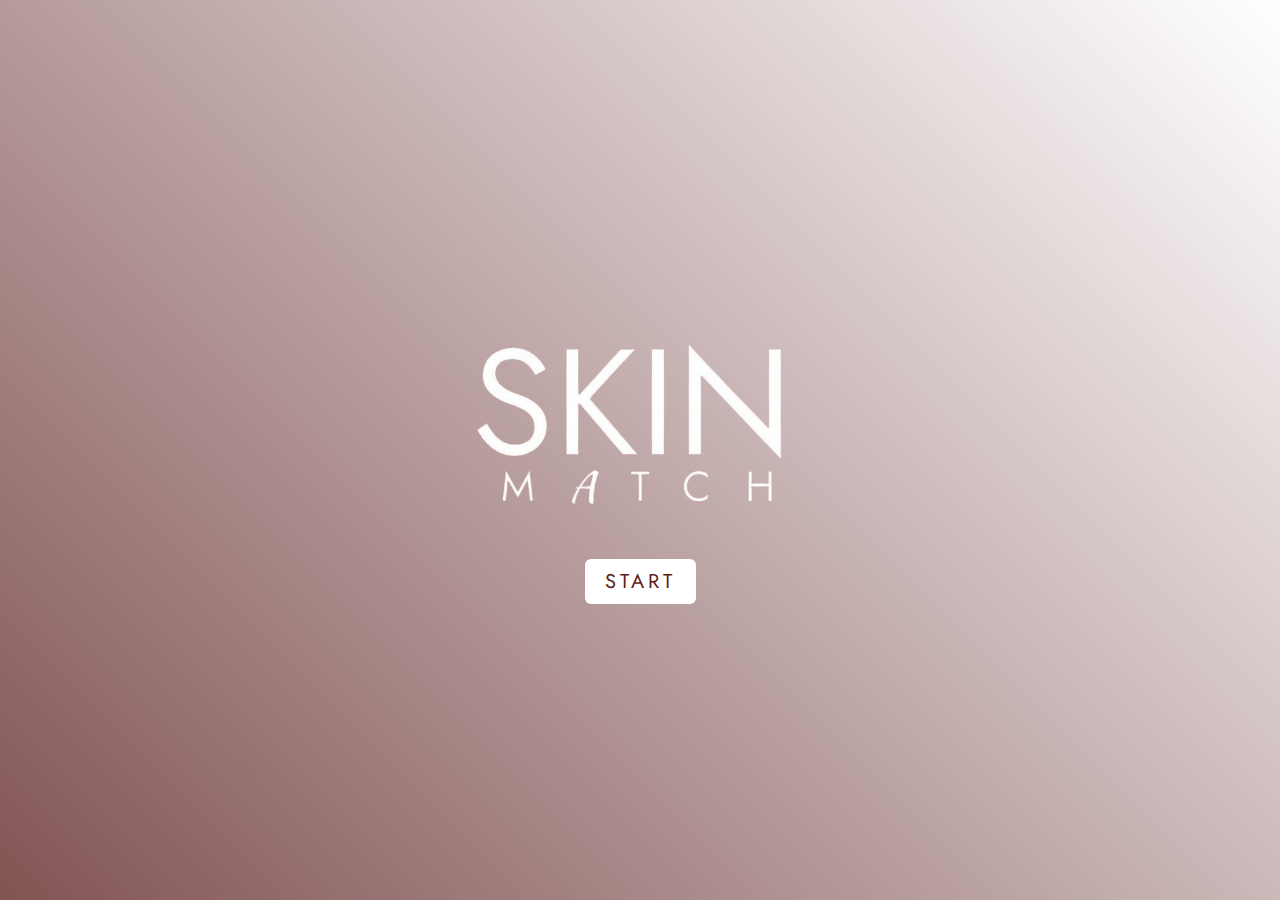
<file: index.html>
<!DOCTYPE html>
<html lang="id">
<head>
  <meta charset="UTF-8">
  <title>Skin Match</title>
  <link href="https://fonts.googleapis.com/css2?family=Jost:wght@400&family=Kaushan+Script&display=swap" rel="stylesheet">
  <style>
    body {
      margin: 0;
      font-family: 'Jost', sans-serif;
      height: 100vh;
      overflow: hidden; /* Tidak bisa di-scroll */
    }

    /* Section 1: Hero */
    #hero {
      height: 100vh;
      background: linear-gradient(45deg,#825454, #FFFFFF);
      display: flex;
      flex-direction: column;
      justify-content: center;
      align-items: center;
      text-align: center;
      position: relative;
      color: white;
    }

    .start-button {
      font-size: 20px;
      font-weight: 400;
      color: #5F1E1E;
      background-color: #FFFFFF;
      font-family: 'Jost', sans-serif;
      letter-spacing: 4px;
      padding: 8px 20px;
      border: none;
      border-radius: 6px;
      cursor: pointer;
      transition: background-color 0.3s ease;
      margin: 0; /* Pastikan tidak ada margin tambahan */
    }

    .start-button:hover {
      background-color: #e0e0e0;
    }

    .hero-logo {
      max-width: 400px;
      height: auto;
      margin-bottom: 10px; /* Semakin kecil, semakin dekat ke tombol */
    }
  </style>
</head>
<body>

  <!-- Section Hero -->
  <div id="hero">
    <img src="whitestyle-removebg-preview.png" alt="Skin Match Logo" class="hero-logo">
    <button class="start-button" onclick="window.location.href='deks23.html'">START</button>
  </div>

</body>
</html>
</file>
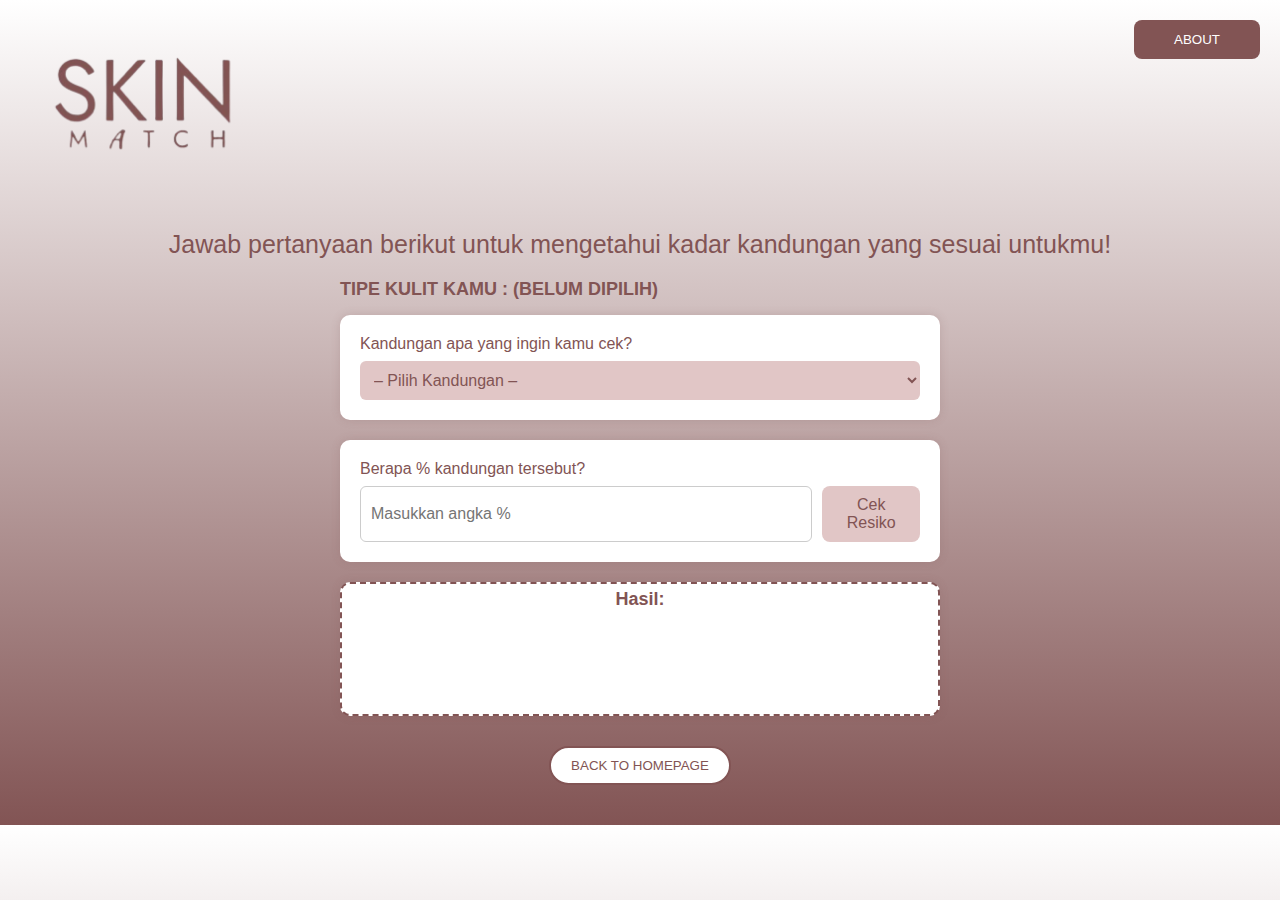
<file: cek.html>
<!DOCTYPE html>
<html lang="id">
  <head>
    <meta charset="UTF-8" />
    <title>Skin Match</title>
    <style>
      body {
        margin: 0;
        font-family: Arial, sans-serif;
        background: linear-gradient(to top, #825454, #ffffff);
        color: #825454;
      }
      .header {
        display: flex;
        justify-content: space-between;
        align-items: center;
        padding: 30px;
      }
      .logo {
        font-size: 36px;
        font-weight: bold;
        color: #825454;
      }
      .logo span {
        letter-spacing: 5px;
      }
      .about-btn {
        position: absolute;
        top: 20px;
        right: 20px;
        background-color: #825454;
        color: #ffffff;
        padding: 12px 40px;
        font-size: 18;
        border: none;
        border-radius: 8px;
        cursor: pointer;
      }
      .instruction {
        text-align: center;
        font-size: 25px;
        margin: 20px;
      }
      .container {
        width: 90%;
        max-width: 600px;
        margin: 0 auto 40px auto;
      }
      .section-title {
        font-weight: bold;
        margin-bottom: 15px;
        font-size: 18px;
      }
      .box {
        background-color: white;
        border-radius: 10px;
        box-shadow: 0 0 10px rgba(130, 84, 84, 0.2);
        padding: 20px;
        margin-bottom: 20px;
      }
      label {
        display: block;
        margin-bottom: 8px;
      }
      select {
        width: 100%;
        padding: 10px;
        font-size: 16px;
        border: none;
        border-radius: 6px;
        background-color: #e1c6c6;
        color: #825454;
      }
      .persen-wrapper {
        display: flex;
        gap: 10px;
      }
      .persen-wrapper input[type="text"] {
        width: 80%;
        padding: 10px;
        border: 1px solid #ccc;
        border-radius: 6px;
        font-size: 16px;
        color: #825454;
      }
      .persen-wrapper .cek-btn {
        width: 18%;
        padding: 10px;
        border: none;
        border-radius: 8px;
        background-color: #e1c6c6;
        color: #825454;
        font-size: 16px;
        cursor: pointer;
        transition: all 0.3s ease;
      }
      .persen-wrapper .cek-btn:hover {
        background-color: #caa6a6;
        transform: scale(1.02);
      }
      .hasil-box {
        border: 2px dashed #825454;
        height: 120px;
        display: flex;
        flex-direction: column;
        align-items: center;
        border-radius: 10px;
        font-weight: bold;
        font-size: 18px;
        text-align: center;
        padding: 5px;
      }
      .hasil-label {
        font-weight: bold;
        margin-bottom: 5px;
        text-align: center;
      }
      .hasil-isi {
        height: 100;
        display: flex;
        justify-content: center;
        align-items: center;
        text-align: center;
        font-size: 16px;
        font-weight: normal;
        padding: 0 10px;
        flex-direction: column;
      }
      .back-home {
        text-align: center;
        margin-top: 30px;
      }
      .back-home button {
        padding: 10px 20px;
        border: none;
        background-color: #ffffff;
        color: #825454;
        border: 2px solid #825454;
        border-radius: 20px;
        cursor: pointer;
        transition: all 0.3s ease;
      }
      .back-home button:hover {
        background-color: #825454;
        color: white;
      }
    </style>
  </head>
  <body>
    <div class="header">
      <img
        src="pinkstyle-removebg-preview.png"
        alt="Skin Match Logo"
        style="height: 150px"
      />
      <button class="about-btn" onclick="window.location.href='teampagee.html'">
        ABOUT
      </button>
    </div>
    <div class="instruction">
      Jawab pertanyaan berikut untuk mengetahui kadar kandungan yang sesuai
      untukmu!
    </div>
    <div class="container">
      <div class="section-title">
        TIPE KULIT KAMU :
        <span id="tipeKulitTampil" style="text-transform: uppercase"></span>
      </div>
      <div class="box">
        <label for="kandungan">Kandungan apa yang ingin kamu cek?</label>
        <select id="kandungan">
          <option value="">– Pilih Kandungan –</option>
        </select>
      </div>
      <div class="box">
        <label for="persentase">Berapa % kandungan tersebut?</label>
        <div class="persen-wrapper">
          <input type="text" id="persentase" placeholder="Masukkan angka %" />
          <button class="cek-btn" onclick="cekResiko()">Cek Resiko</button>
        </div>
      </div>
      <div class="box hasil-box">
        <div class="hasil-label">Hasil:</div>
        <div id="rekomendasi" class="hasil-isi"></div>
      </div>
      <div class="back-home">
        <button
          class="start-button"
          onclick="window.location.href='deks1.html'"
        >
          BACK TO HOMEPAGE
        </button>
      </div>
    </div>

    <script>
      const tipeKulit = localStorage.getItem("tipeKulit");
      const tampilElem = document.getElementById("tipeKulitTampil");
      if (tipeKulit) tampilElem.textContent = tipeKulit;
      else tampilElem.textContent = "(belum dipilih)";

      const semuaKandungan = [
        "salicylic_acid",
        "niacinamide",
        "glycolic_acid",
        "retinol",
        "hyaluronic_acid",
        "glycerin",
        "ceramide",
        "squalane",
        "vitamin_e",
        "aloe_vera",
        "tea_tree_oil",
        "vitamin_c",
      ];

      function formatNamaKandungan(nama) {
        return nama
          .split("_")
          .map((k) => k.charAt(0).toUpperCase() + k.slice(1))
          .join(" ");
      }

      const selectElem = document.getElementById("kandungan");
      semuaKandungan.forEach((k) => {
        const opt = document.createElement("option");
        opt.value = k;
        opt.textContent = formatNamaKandungan(k);
        selectElem.appendChild(opt);
      });

      const daftarRekomendasi = {
        berminyak: [
          "salicylic_acid",
          "niacinamide",
          "glycolic_acid",
          "retinol",
        ],
        kering: [
          "hyaluronic_acid",
          "glycerin",
          "ceramide",
          "squalane",
          "vitamin_e",
          "aloe_vera",
        ],
        kombinasi: [
          "niacinamide",
          "salicylic_acid",
          "glycerin",
          "tea_tree_oil",
          "vitamin_e",
        ],
        sensitif: [
          "hyaluronic_acid",
          "ceramide",
          "niacinamide",
          "squalane",
          "aloe_vera",
        ],
        normal: ["hyaluronic_acid", "niacinamide", "vitamin_c", "vitamin_e"],
      };

      function hitungTurunanEfek(kandungan, x) {
        switch (kandungan) {
          case "salicylic_acid":
            return 2 * x;
          case "niacinamide":
            return 1 * x;
          case "glycolic_acid":
            return 1.8 * x;
          case "retinol":
            return 2.5 * x;
          case "hyaluronic_acid":
            return 0.4 * x;
          case "glycerin":
            return 0.5 * x;
          case "ceramide":
            return 0.6 * x;
          case "squalane":
            return 0.7 * x;
          case "vitamin_e":
            return 1.2 * x;
          case "aloe_vera":
            return 0.3 * x;
          case "tea_tree_oil":
            return 1.5 * x;
          case "vitamin_c":
            return 2.0 * x;
          default:
            return 0;
        }
      }
    </script>
    <script src="script.js"></script>
  </body>
</html>
</file>
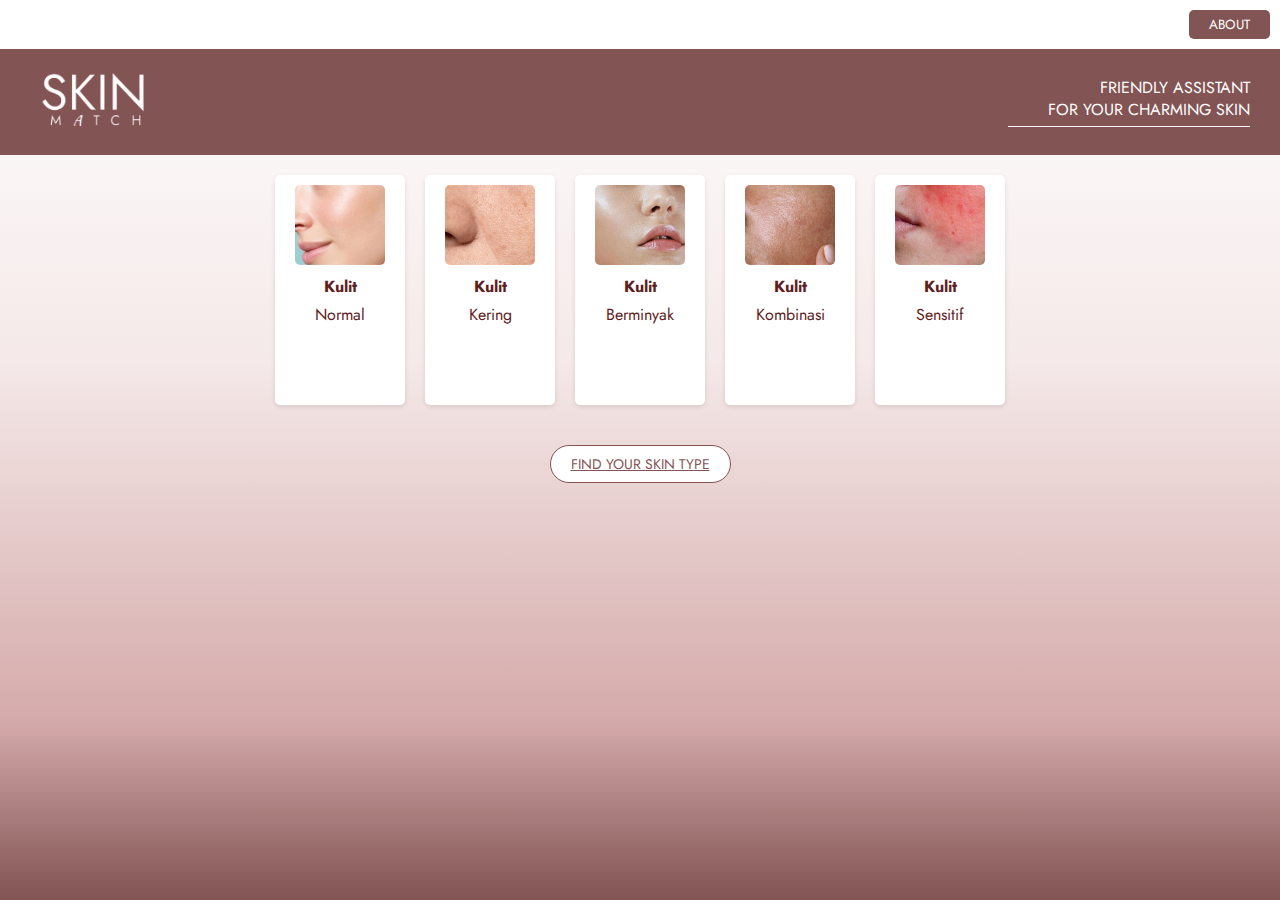
<file: deks23.html>
<!DOCTYPE html>
<html lang="id">
<head>
  <meta charset="UTF-8">
  <meta name="viewport" content="width=device-width, initial-scale=1.0">
  <title>SKIN MATCH</title>
  <link href="https://cdnjs.cloudflare.com/ajax/libs/font-awesome/6.0.0-beta3/css/all.min.css" rel="stylesheet">
  <link href="https://fonts.googleapis.com/css2?family=Jost:wght@400;700&display=swap" rel="stylesheet">
  <link href="https://fonts.googleapis.com/css2?family=Kaushan+Script&display=swap" rel="stylesheet">
  <style>
    * {
      margin: 0;
      padding: 0;
      box-sizing: border-box;
      font-family: 'Jost', sans-serif;
    }

    body {
      margin: 0;
      background: linear-gradient(to bottom, #ffffff 0%, #f5e9e9 40%, #d5aaaa 80%, #825454 100%);
      font-family: 'Jost', sans-serif;
      min-height: 100vh;
    }


    .container {
      width: 100%;
      height: 100vh;
      display: flex;
      flex-direction: column;
      overflow: auto;
    }

    .header {
      background-color: #FFFFFF;
      padding: 10px;
      display: flex;
      justify-content: flex-end;
    }

    .about-btn {
      background-color: #825454;
      color: white;
      border: none;
      padding: 5px 20px;
      border-radius: 5px;
      cursor: pointer;
    }

    .title-section {
      background-color: #825454;
      color: white;
      padding: 20px 30px;
      display: flex;
      justify-content: space-between;
      align-items: center;
    }

    .brand img {
      height: 60px;
      transform: scale(1.4);
      transform-origin: left center;
      object-fit: contain;
    }

    .tagline-container {
      text-align: right;
    }

    .tagline {
      font-size: 16px;
      max-width: 300px;
      line-height: 1.4;
    }

    .tagline-divider {
      width: 120%;
      height: 1px;
      background-color: white;
      margin-top: 5px;
      margin-left: -20%;
    }

    .skin-types {
      display: flex;
      justify-content: center;
      flex-wrap: wrap;
      gap: 20px;
      padding: 20px 40px;
      background: transparent; /* biarkan ikut body */
    }


    .skin-type {
      width: 130px;
      background-color: white;
      border-radius: 5px;
      overflow: hidden;
      box-shadow: 0 2px 5px rgba(0,0,0,0.1);
      cursor: pointer;
      transition: transform 0.3s ease;
      height: 230px;
      display: flex;
      flex-direction: column;
      align-items: center;
    }

    .skin-type:hover {
      transform: translateY(-5px);
    }

    .skin-image {
      width: 90px;
      height: 80px;
      background-position: center;
      background-size: cover;
      background-repeat: no-repeat;
      background-color: #f3e9e9;
      border-radius: 5px;
      margin: 10px auto 0;
    }

    .normal-skin { background-image: url('IMAGE/kulit-normal.jpg'); }
    .dry-skin { background-image: url('IMAGE/kulit-kering.jpg'); }
    .oily-skin { background-image: url('IMAGE/kulit-berminyak.jpg'); }
    .combination-skin { background-image: url('IMAGE/kulit-kombinasi.jpg'); }
    .sensitive-skin { background-image: url('IMAGE/kulit-sensitif.jpg'); }

    .skin-title {
      text-align: center;
      font-weight: bold;
      margin-top: 10px;
      color: #5F1E1E;
    }

    .skin-subtitle {
      text-align: center;
      color: #5F1E1E;
      margin-top: 5px;
    }

    .skin-description {
      display: none;
      padding: 10px;
      font-size: 12px;
      line-height: 1.4;
      color: #5F1E1E;
      text-align: center;
      overflow-y: auto;
      flex: 1;
    }

    .find-type-btn {
      background-color: white;
      border: 1px solid #825454;
      color: #825454;
      padding: 8px 20px;
      border-radius: 20px;
      cursor: pointer;
      font-size: 14px;
      display: block;
      margin: 20px auto;
      transition: background-color 0.3s ease;
    }

    .find-type-btn:hover {
      background-color: #825454;
      color: white;
    }
  </style>
</head>
<body>
  <div class="container">
    <div class="header">
      <button class="about-btn" onclick="window.location.href='teampagee.html'">ABOUT</button>

    </div>

    <div class="title-section">
      <div class="brand">
        <img src="whitestyle-removebg-preview.png" alt="Skin Match Logo">
      </div>
      <div class="tagline-container">
        <div class="tagline">FRIENDLY ASSISTANT<br>FOR YOUR CHARMING SKIN</div>
        <div class="tagline-divider"></div>
      </div>
    </div>

    <div class="skin-types">
      <div class="skin-type" onclick="showDescription(this, 'normal')">
        <div class="skin-image normal-skin"></div>
        <div class="skin-title">Kulit</div>
        <div class="skin-subtitle">Normal</div>
        <div class="skin-description" id="normal-desc">
          Kulit yang seimbang, tidak terlalu berminyak atau kering. Kulit halus, pori-pori kecil, dan jarang mengalami masalah kulit.
        </div>
      </div>
      <div class="skin-type" onclick="showDescription(this, 'dry')">
        <div class="skin-image dry-skin"></div>
        <div class="skin-title">Kulit</div>
        <div class="skin-subtitle">Kering</div>
        <div class="skin-description" id="dry-desc">
          Cenderung kasar, bersisik, atau terasa kencang. Kurangnya produksi minyak alami menyebabkan kulit terlihat kusam dan mudah teriritasi.
        </div>
      </div>
      <div class="skin-type" onclick="showDescription(this, 'oily')">
        <div class="skin-image oily-skin"></div>
        <div class="skin-title">Kulit</div>
        <div class="skin-subtitle">Berminyak</div>
        <div class="skin-description" id="oily-desc">
          Kulit yang menghasilkan sebum (minyak) berlebih, terutama di area T-zone (dahi, hidung, dagu). Cenderung berjerawat dan memiliki pori-pori besar.
        </div>
      </div>
      <div class="skin-type" onclick="showDescription(this, 'combination')">
        <div class="skin-image combination-skin"></div>
        <div class="skin-title">Kulit</div>
        <div class="skin-subtitle">Kombinasi</div>
        <div class="skin-description" id="combination-desc">
          Kombinasi dari dua jenis kulit, biasanya berminyak di T-zone dan kering atau normal di area lain seperti pipi.
        </div>
      </div>
      <div class="skin-type" onclick="showDescription(this, 'sensitive')">
        <div class="skin-image sensitive-skin"></div>
        <div class="skin-title">Kulit</div>
        <div class="skin-subtitle">Sensitif</div>
        <div class="skin-description" id="sensitive-desc">
          Kulit yang mudah bereaksi terhadap produk atau kondisi tertentu. Sering mengalami kemerahan, gatal, terbakar, atau iritasi.
        </div>
      </div>
    </div>

    <a href="tanya.html" class="find-type-btn">FIND YOUR SKIN TYPE</a>
  </div>
  
  <script>
    function showDescription(element, type) {
      const allTypes = document.querySelectorAll('.skin-type');
      allTypes.forEach(type => {
        type.style.height = '230px';
        const desc = type.querySelector('.skin-description');
        desc.style.display = 'none';
      });
  
      const description = element.querySelector('.skin-description');
      element.style.height = '350px';
      description.style.display = 'block';
    }
  
    // Fungsi untuk pindah ke halaman quiz
    function goToQuiz() {
      window.location.href = "quiz.html"; // arahkan ke file quiz.html
    }
  </script>
  
  <script>
    function showDescription(element, type) {
      const allTypes = document.querySelectorAll('.skin-type');
      allTypes.forEach(type => {
        type.style.height = '230px';
        const desc = type.querySelector('.skin-description');
        desc.style.display = 'none';
      });

      const description = element.querySelector('.skin-description');
      element.style.height = '350px';
      description.style.display = 'block';
    }
  </script>
</body>
</html>
</file>
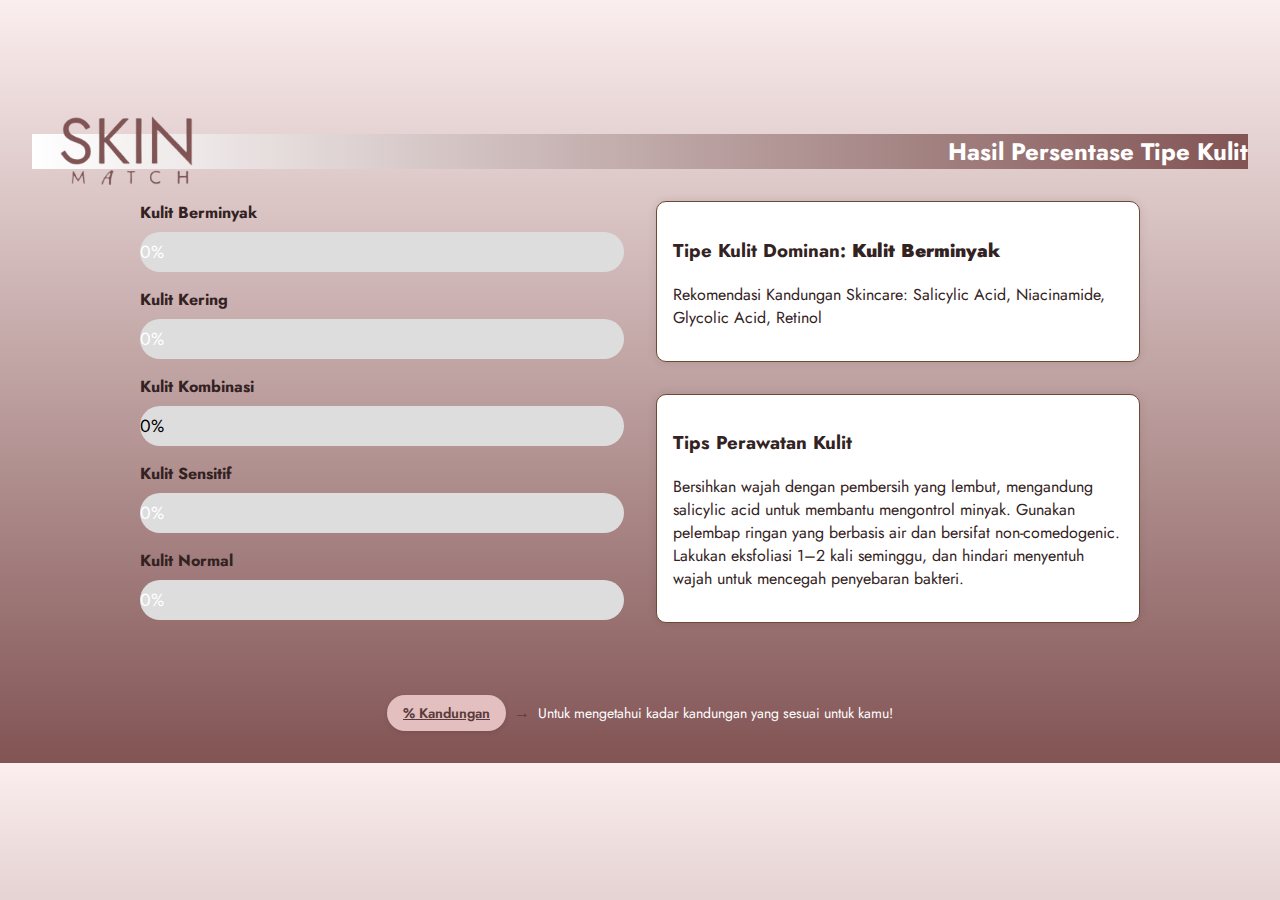
<file: hasil.html>
<!DOCTYPE html>
<html lang="id">
  <head>
    <meta charset="UTF-8" />
    <meta name="viewport" content="width=device-width, initial-scale=1.0" />
    <title>Hasil Persentase Tipe Kulit</title>
    <link rel="stylesheet" href="stylehsil.css" />
    <link
      href="https://fonts.googleapis.com/css2?family=Jost:wght@400;700&display=swap"
      rel="stylesheet"
    />
    <style>
      .title-section {
        background-color: #825454;
        color: white;
        padding: 20px 30px;
        display: flex;
        justify-content: space-between;
        align-items: center;
      }

      .brand img {
        height: 80px;
        transform: scale(1.4);
        transform-origin: left center;
        object-fit: contain;
        position: relative;
        top: 80px;
        z-index: 10;
        margin-left: 10px;
        display: inline-block;
      }
    </style>
  </head>

  <body>
    <div class="brand">
      <img src="pinkstyle-removebg-preview.png" alt="Skin Match Logo" />
    </div>

    <h1>Hasil Persentase Tipe Kulit</h1>
    <div class="container">
      <div class="left" id="barContainer">
        <!-- Progress bar akan muncul di sini lewat JS -->
      </div>
      <div class="right">
        <div class="box" id="hasilDominan">
          <!-- Hasil dominan muncul di sini -->
        </div>
        <div class="box" id="tipsPerawatan">
          <!-- Tips muncul di sini -->
        </div>
      </div>
    </div>

    <!-- Pindahkan penyimpanan tipe kulit ke dalam scripthsil.js -->

    <script src="scripthsil.js"></script>

    <div class="teks">
      <a href="cek.html" class="btn-kandungan">% Kandungan</a>
      <span class="panah">→</span>
      <span>Untuk mengetahui kadar kandungan yang sesuai untuk kamu!</span>
    </div>
  </body>
</html>
</file>
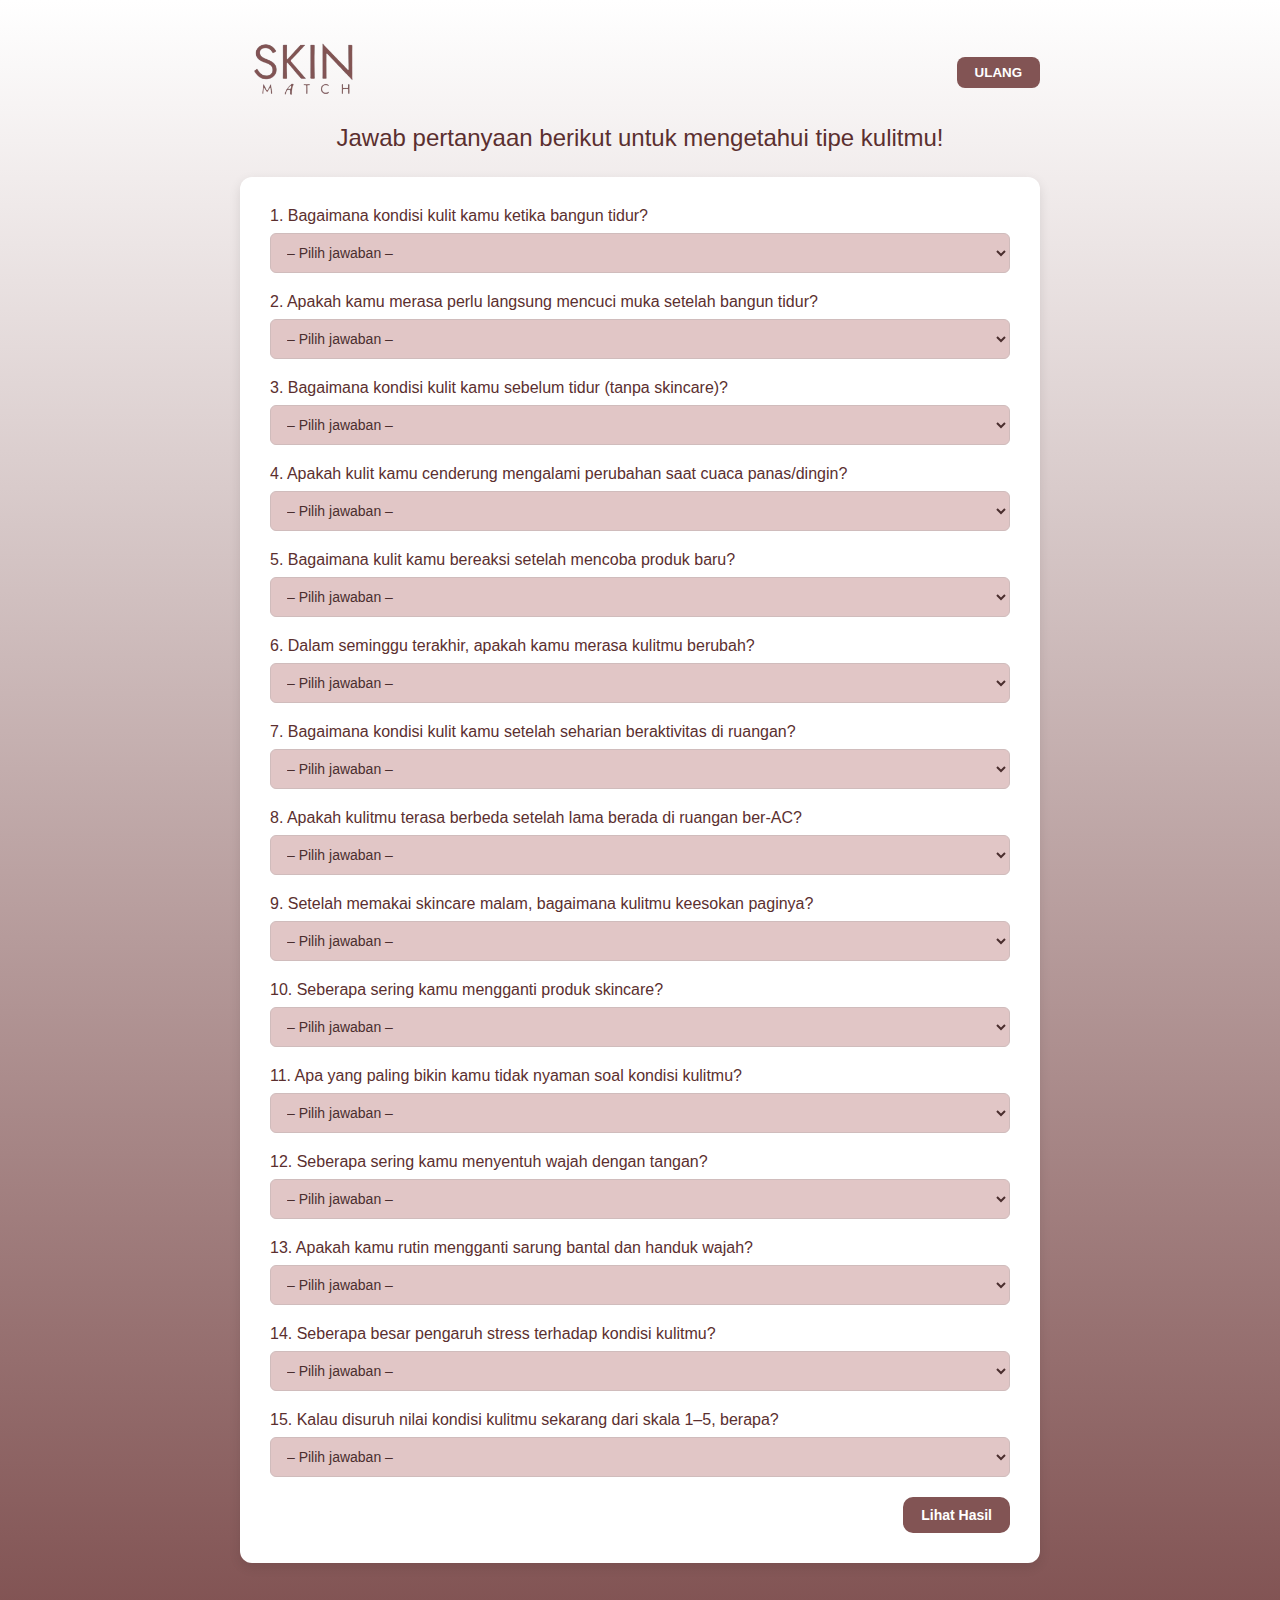
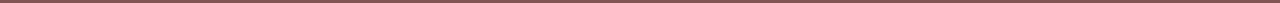
<file: tanya.html>
<!DOCTYPE html>
<html lang="id">
<head>
  <meta charset="UTF-8" />
  <meta name="viewport" content="width=device-width, initial-scale=1.0" />
  <title>Skin Match</title>
  <link rel="stylesheet" href="style.css" />
</head>
<body>
  <div class="container">
    <header>
      <div class="brand">
        <img src="pinkstyle-removebg-preview.png" alt="Skin Match Logo">
      </div>
      <button class="about-btn" onclick="location.reload()">ULANG</button>
    </header>

    <div class="kuisioner-section">
      <h2>Jawab pertanyaan berikut untuk mengetahui tipe kulitmu!</h2>

      <div class="form-card">
        <form action="hasil.html" method="get" id="skinQuizForm">
          <div class="form-group">
            <label>1. Bagaimana kondisi kulit kamu ketika bangun tidur?</label>
            <select class="answer" data-question="1">
              <option>– Pilih jawaban –</option>
              <option value="B">Terasa berminyak</option>
              <option value="K">Terasa kering atau kaku</option>
              <option value="N">Terasa lembap dan nyaman</option>
              <option value="S">Ada kemerahan atau iritasi</option>
              <option value="B">Ada jerawat baru yang muncul</option>
            </select>
          </div>

          <div class="form-group">
            <label>2. Apakah kamu merasa perlu langsung mencuci muka setelah bangun tidur?</label>
            <select class="answer" data-question="2">
              <option>– Pilih jawaban –</option>
              <option value="B">Ya, karena terasa kotor atau berminyak</option>
              <option value="N">Tidak, karena kulit masih terasa bersih</option>
              <option value="C">Tergantung cuaca</option>
            </select>
          </div>

          <div class="form-group">
            <label>3. Bagaimana kondisi kulit kamu sebelum tidur (tanpa skincare)?</label>
            <select class="answer" data-question="3">
              <option>– Pilih jawaban –</option>
              <option value="B">Berminyak dan lengket</option>
              <option value="K">Kering dan ketarik</option>
              <option value="N">Normal</option>
              <option value="S">Ada jerawat/iritasi baru</option>
            </select>
          </div>

          <div class="form-group">
            <label>4. Apakah kulit kamu cenderung mengalami perubahan saat cuaca panas/dingin?</label>
            <select class="answer" data-question="4">
              <option>– Pilih jawaban –</option>
              <option value="B">Lebih berminyak saat panas</option>
              <option value="K">Lebih kering saat dingin</option>
              <option value="N">Tidak terlalu berubah</option>
            </select>
          </div>

          <div class="form-group">
            <label>5. Bagaimana kulit kamu bereaksi setelah mencoba produk baru?</label>
            <select class="answer" data-question="5">
              <option>– Pilih jawaban –</option>
              <option value="N">Langsung cocok, tidak ada masalah</option>
              <option value="S">Sedikit kemerahan, tidak nyaman</option>
              <option value="S">Langsung iritasi atau jerawatan</option>
              <option value="">Belum pernah coba</option>
            </select>
          </div>

          <div class="form-group">
            <label>6. Dalam seminggu terakhir, apakah kamu merasa kulitmu berubah?</label>
            <select class="answer" data-question="6">
              <option>– Pilih jawaban –</option>
              <option value="K">Ya, jadi lebih kering</option>
              <option value="B">Ya, jadi lebih berminyak</option>
              <option value="B">Ya, muncul jerawat</option>
              <option value="N">Tidak ada perubahan</option>
            </select>
          </div>

          <div class="form-group">
            <label>7. Bagaimana kondisi kulit kamu setelah seharian beraktivitas di ruangan?</label>
            <select class="answer" data-question="7">
              <option>– Pilih jawaban –</option>
              <option value="K">Lebih kusam dan terasa kotor</option>
              <option value="B">Muncul minyak berlebih</option>
              <option value="S">Kemerahan atau iritasi</option>
              <option value="N">Tidak ada perubahan</option>
            </select>
          </div>

          <div class="form-group">
            <label>8. Apakah kulitmu terasa berbeda setelah lama berada di ruangan ber-AC?</label>
            <select class="answer" data-question="8">
              <option>– Pilih jawaban –</option>
              <option value="K">Lebih kering</option>
              <option value="S">Tidak terasa nyaman (perih/gatal)</option>
              <option value="N">Tidak ada efek</option>
              <option value="N">Justru terasa lebih segar</option>
            </select>
          </div>

          <div class="form-group">
            <label>9. Setelah memakai skincare malam, bagaimana kulitmu keesokan paginya?</label>
            <select class="answer" data-question="9">
              <option>– Pilih jawaban –</option>
              <option value="N">Lembap dan kenyal</option>
              <option value="B">Masih berminyak</option>
              <option value="B">Terasa berat/lengket</option>
              <option value="N">Tidak ada perbedaan</option>
              <option value="S">Muncul jerawat/reaksi</option>
            </select>
          </div>

          <div class="form-group">
            <label>10. Seberapa sering kamu mengganti produk skincare?</label>
            <select class="answer" data-question="10">
              <option>– Pilih jawaban –</option>
              <option value="S">Sering, suka coba-coba</option>
              <option value="S">Kadang-kadang, kalau tidak cocok</option>
              <option value="N">Jarang, pakai yang itu-itu aja</option>
              <option value="">Belum pernah pakai skincare</option>
            </select>
          </div>

          <div class="form-group">
            <label>11. Apa yang paling bikin kamu tidak nyaman soal kondisi kulitmu?</label>
            <select class="answer" data-question="11">
              <option>– Pilih jawaban –</option>
              <option value="B">Minyak berlebih</option>
              <option value="B">Jerawat</option>
              <option value="K">Kulit kusam</option>
              <option value="S">Sensitif/gampang iritasi</option>
              <option value="K">Kering & bersisik</option>
              <option value="N">Tidak ada, terasa nyaman</option>
            </select>
          </div>

          <div class="form-group">
            <label>12. Seberapa sering kamu menyentuh wajah dengan tangan?</label>
            <select class="answer" data-question="12">
              <option>– Pilih jawaban –</option>
              <option value="B">Sangat sering</option>
              <option value="S">Kadang-kadang</option>
              <option value="N">Jarang</option>
              <option value="N">Hampir tidak pernah</option>
            </select>
          </div>

          <div class="form-group">
            <label>13. Apakah kamu rutin mengganti sarung bantal dan handuk wajah?</label>
            <select class="answer" data-question="13">
              <option>– Pilih jawaban –</option>
              <option value="N">Ya, seminggu sekali atau lebih sering</option>
              <option value="N">Dua minggu sekali</option>
              <option value="B">Jarang, kalau ingat saja</option>
              <option value="B">Tidak pernah ganti secara rutin</option>
            </select>
          </div>

          <div class="form-group">
            <label>14. Seberapa besar pengaruh stress terhadap kondisi kulitmu?</label>
            <select class="answer" data-question="14">
              <option>– Pilih jawaban –</option>
              <option value="S">Sangat berpengaruh</option>
              <option value="S">Kadang-kadang terasa efeknya</option>
              <option value="N">Tidak terlalu berpengaruh</option>
              <option value="">Tidak tahu</option>
            </select>
          </div>

          <div class="form-group">
            <label>15. Kalau disuruh nilai kondisi kulitmu sekarang dari skala 1–5, berapa?</label>
            <select class="answer" data-question="15">
              <option>– Pilih jawaban –</option>
              <option value="K">1</option>
              <option value="K">2</option>
              <option value="N">3</option>
              <option value="N">4</option>
              <option value="B">5</option>
            </select>
          </div>

          <div class="button-container">
            <button type="submit" class="submit-btn">Lihat Hasil</button>
          </div>
        </form>
      </div>
    </div>

    <div class="hasil-section" style="display: none">
      <h2>Hasil Persentase Tipe Kulit</h2>

      <div class="form-card">
        <div class="chart-section" id="hasilChart">
          </div>

        <div class="result-section" id="hasilDominan">
          </div>

        <div class="tips-section" id="tipsPerawatan">
          </div>
      </div>
    </div>
  </div>

  <script>
    document.addEventListener('DOMContentLoaded', function () {
      const form = document.getElementById('skinQuizForm');
      const answers = document.querySelectorAll('.answer');

      // Mapping pertanyaan dan nilai per jawaban
      const skorMap = {
        1: {
          "Terasa berminyak": { B: 2 },
          "Terasa kering atau kaku": { K: 2 },
          "Terasa lembap dan nyaman": { N: 2 },
          "Ada kemerahan atau iritasi": { S: 2 },
          "Ada jerawat baru yang muncul": { B: 1, S: 1 }
        },
        2: {
          "Ya, karena terasa kotor atau berminyak": { B: 2 },
          "Tidak, karena kulit masih terasa bersih": { N: 2 },
          "Tergantung cuaca": { C: 1 }
        },
        3: {
          "Berminyak dan lengket": { B: 2 },
          "Kering dan ketarik": { K: 2 },
          "Normal": { N: 2 },
          "Ada jerawat/iritasi baru": { S: 2 }
        },
        4: {
          "Lebih berminyak saat panas": { B: 2 },
          "Lebih kering saat dingin": { K: 2 },
          "Tidak terlalu berubah": { N: 2 }
        },
        5: {
          "Langsung cocok, tidak ada masalah": { N: 2 },
          "Sedikit kemerahan, tidak nyaman": { S: 1 },
          "Langsung iritasi atau jerawatan": { S: 2 },
          "Belum pernah coba": { N: 1 }
        },
        6: {
          "Ya, jadi lebih kering": { K: 2 },
          "Ya, jadi lebih berminyak": { B: 2 },
          "Ya, muncul jerawat": { B: 1, S: 1 },
          "Tidak ada perubahan": { N: 2 }
        },
        7: {
          "Lebih kusam dan terasa kotor": { B: 1, C: 1 },
          "Muncul minyak berlebih": { B: 2 },
          "Kemerahan atau iritasi": { S: 2 },
          "Tidak ada perubahan": { N: 2 }
        },
        8: {
          "Lebih kering": { K: 2 },
          "Tidak terasa nyaman (perih/gatal)": { S: 2 },
          "Tidak ada efek": { N: 2 },
          "Justru terasa lebih segar": { N: 2 }
        },
        9: {
          "Lembap dan kenyal": { N: 2 },
          "Masih berminyak": { B: 2 },
          "Terasa berat/lengket": { B: 1, S: 1 },
          "Tidak ada perbedaan": { C: 1 },
          "Muncul jerawat/reaksi": { S: 2 }
        },
        10: {
          "Sering, suka coba-coba": { S: 1 },
          "Kadang-kadang, kalau tidak cocok": { C: 1 },
          "Jarang, pakai yang itu-itu aja": { N: 1 },
          "Belum pernah pakai skincare": { N: 1 }
        },
        11: {
          "Minyak berlebih": { B: 2 },
          "Jerawat": { B: 1, S: 1 },
          "Kulit kusam": { C: 1 },
          "Sensitif/gampang iritasi": { S: 2 },
          "Kering & bersisik": { K: 2 },
          "Tidak ada, terasa nyaman": { N: 2 }
        },
        12: {
          "Sangat sering": { B: 1, S: 1 },
          "Kadang-kadang": { C: 1 },
          "Jarang": { N: 1 },
          "Hampir tidak pernah": { N: 2 }
        },
        13: {
          "Ya, seminggu sekali atau lebih sering": { N: 2 },
          "Dua minggu sekali": { C: 1 },
          "Jarang, kalau ingat saja": { B: 1, S: 1 },
          "Tidak pernah ganti secara rutin": { S: 2 }
        },
        14: {
          "Sangat berpengaruh": { S: 2 },
          "Kadang-kadang terasa efeknya": { C: 1 },
          "Tidak terlalu berpengaruh": { N: 1 },
          "Tidak tahu": { N: 1 }
        },
        15: {
          "1": { S: 2 },
          "2": { S: 2 },
          "3": { C: 1 },
          "4": { N: 2 },
          "5": { N: 2 }
        }
      };

      form.addEventListener('submit', function (event) {
        event.preventDefault();

        const skor = { B: 0, K: 0, C: 0, S: 0, N: 0 };

        answers.forEach((select, index) => {
          const questionNum = index + 1;
          const selectedText = select.options[select.selectedIndex].text.trim();
          const jawabanSkor = skorMap[questionNum][selectedText];
          if (jawabanSkor) {
            for (const tipe in jawabanSkor) {
              skor[tipe] += jawabanSkor[tipe];
            }
          }
        });

        console.log("Skor akhir:", skor);
        localStorage.setItem("hasilSkor", JSON.stringify(skor));
        window.location.href = "hasil.html";
      });
    });
  </script>
  
</body>
</html>
</file>
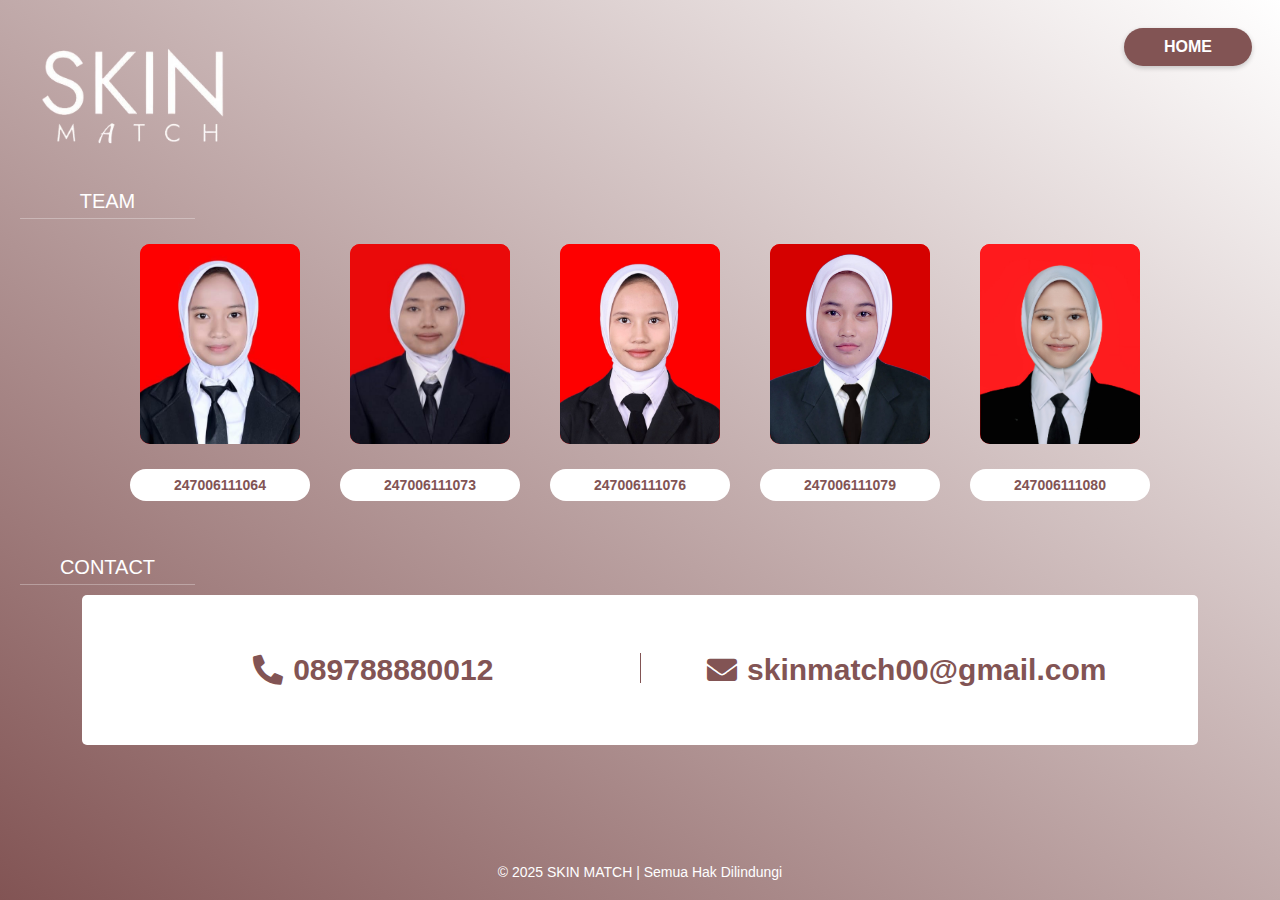
<file: teampagee.html>
<!DOCTYPE html>
<html lang="en">
  <head>
    <meta charset="UTF-8" />
    <meta name="viewport" content="width=device-width, initial-scale=1.0" />
    <title>SKIN MATCH</title>
    <link
      href="https://fonts.googleapis.com/css2?family=Jost:wght@400;500&family=Kaushan+Script&display=swap"
      rel="stylesheet"
    />
    <link
      href="https://cdnjs.cloudflare.com/ajax/libs/font-awesome/5.15.4/css/all.min.css"
      rel="stylesheet"
    />
    <style>
      body,
      html {
        margin: 0;
        padding: 0;
        height: 100%;
        font-family: Arial, sans-serif;
      }

      .container {
        width: 100%;
        min-height: 100vh;
        background: linear-gradient(to right top, #825454, #ffffff);
        display: flex;
        flex-direction: column;
        padding: 20px;
        box-sizing: border-box;
      }

      .header {
        margin-bottom: 20px;
        display: flex;
        flex-direction: column;
        align-items: flex-start;
        position: relative; /* Untuk positioning tombol HOME */
      }

      .home-button {
        position: absolute;
        right: 8px;
        top: 8px;
        background-color: #825454; /* Warna background diubah */
        color: #ffffff; /* Warna teks diubah menjadi putih */
        border: none;
        padding: 10px 40px;
        border-radius: 20px;
        font-weight: bold;
        cursor: pointer;
        font-size: 16px;
        box-shadow: 0 2px 5px rgba(0, 0, 0, 0.2);
        transition: all 0.3s ease; /* Efek hover halus */
      }

      .home-button:hover {
        background-color: #6a4545; /* Warna lebih gelap saat hover */
      }

      .logo {
        color: white;
        font-size: 128px;
        font-weight: 500;
        letter-spacing: -2px;
        margin: 0;
        line-height: 1;
      }

      .match {
        color: white;
        font-family: "Jost", sans-serif;
        font-size: 36px;
        letter-spacing: 23px;
        margin: 0;
        display: flex;
        align-items: center;
        margin-left: 5px;
      }

      .match .special-a {
        font-family: "Kaushan Script", cursive;
        margin: 0 -4px 0 -9;
        letter-spacing: 18px;
      }

      .content-wrapper {
        display: flex;
        flex-direction: column;
        align-items: flex-start;
        width: 100%;
      }

      .section-title {
        color: white;
        font-size: 20px;
        margin-bottom: 10px;
        width: 175px;
        border-bottom: 1px solid rgba(255, 255, 255, 0.3);
        padding-bottom: 5px;
        text-align: center;
      }

      .section-title span {
        display: inline-block; /* Allows width manipulation */
      }

      .team-container {
        display: flex;
        justify-content: center;
        flex-wrap: wrap;
        width: 90%; /* <<< Biar sejajar sama contact */
        padding: 0;
        margin: 0 auto 40px auto; /* Centered dan ada space bawah */
        box-sizing: border-box;
      }

      .team-member {
        display: flex;
        flex-direction: column;
        align-items: center;
        width: 180px;
        margin: 15px;
      }

      .photo {
        width: 160px;
        height: 200px;
        background-color: #ff0000;
        margin-bottom: 25px;
        display: flex;
        justify-content: center;
        align-items: center;
        overflow: hidden;
        border-radius: 10px;
        position: relative;
      }

      .photo img {
        width: 100%;
        height: 100%;
        object-fit: cover;
        object-position: center top;
      }

      .id-number {
        background-color: white;
        color: #825454;
        padding: 8px 0;
        border-radius: 20px;
        font-size: 14px;
        font-weight: bold;
        width: 180px;
        text-align: center;
      }

      .contact-section {
        width: 90%; /* <<< Sama kayak team-container */
        margin: 0 auto 30px auto; /* Centered */
        box-sizing: border-box;
      }

      .contact-container {
        background-color: white;
        padding: 25px;
        display: flex;
        justify-content: center; /* <<< Tengahin */
        align-items: center;
        border-radius: 5px;
        width: 100%;
        box-sizing: border-box;
        height: 150px; /* <<< Tengahin isi teks */
      }

      .contact-info {
        display: flex;
        width: 100%;
      }

      .divider {
        width: 1px;
        height: 30px;
        background-color: #825454;
      }

      .contact-detail {
        color: #825454;
        font-weight: bold;
        font-size: 30px;
        display: flex;
        align-items: center;
        gap: 10px;
        flex: 1;
        justify-content: center;
      }

      .contact-icon {
        color: #825454;
      }

      .footer {
        color: white;
        text-align: center;
        font-size: 14px;
        margin-top: auto;
      }
    </style>
  </head>
  <body>
    <div class="container">
      <div class="header">
        <button class="home-button" onclick="window.location.href='deks1.html'">HOME</button>
        <img
          src="whitestyle-removebg-preview.png"
          alt="Skin Match Logo"
          style="height: 150px"
        />
      </div>

      <div class="content-wrapper">
        <div class="section-title"><span>TEAM</span></div>

        <div class="team-container">
          <div class="team-member">
            <div class="photo">
              <img src="bungaanggota1.jpg" alt="Team Member" />
            </div>
            <div class="id-number">247006111064</div>
          </div>
          <div class="team-member">
            <div class="photo">
              <img src="aisyahanggota2.jpg" alt="Team Member" />
            </div>
            <div class="id-number">247006111073</div>
          </div>
          <div class="team-member">
            <div class="photo">
              <img src="agniaaanggota3.jpg" alt="Team Member" />
            </div>
            <div class="id-number">247006111076</div>
          </div>
          <div class="team-member">
            <div class="photo">
              <img src="nabinanggota4.jpg" alt="Team Member" />
            </div>
            <div class="id-number">247006111079</div>
          </div>
          <div class="team-member">
            <div class="photo">
              <img src="serlianggota5.jpg" alt="Team Member" />
            </div>
            <div class="id-number">247006111080</div>
          </div>
        </div>

        <div class="section-title">CONTACT</div>

        <div class="contact-section">
          <div class="contact-container">
            <div class="contact-info">
              <div class="contact-detail">
                <i class="fas fa-phone-alt contact-icon"></i>
                089788880012
              </div>
              <div class="divider"></div>
              <div class="contact-detail">
                <i class="fas fa-envelope contact-icon"></i>
                skinmatch00@gmail.com
              </div>
            </div>
          </div>
        </div>
      </div>

      <div class="footer">© 2025 SKIN MATCH | Semua Hak Dilindungi</div>
    </div>
  </body>
</html>
</file>
<file: stylehsil.css>
body {
  font-family: 'Jost', sans-serif;
  background: linear-gradient(to bottom, #fbeeee, #825454);
  color: #332222;
  margin: 0;
  padding: 2rem;
}

h1 {
  text-align: right;
  font-size: 1.5rem;
  color: #FFFFFF;
  background: linear-gradient(to right, #FFFFFF, #825454);
}

.container {
  display: flex;
  gap: 2rem;
  max-width: 1000px;
  margin: auto;
  margin-top: 2rem;
}

.left, .right {
  flex: 1;
}

.box {
  background-color: white;
  border-radius: 10px;
  padding: 1rem;
  box-shadow: 0 0 10px rgba(0,0,0,0.1);
  margin-bottom: 2rem;
  border: 1px solid #6e4a35;
    
}

.brand-title {
    position: absolute;
    top: 30px;
    left: 40px;
    z-index: 10;
    text-align: center;
    font-family: 'Jost', sans-serif;
}

.skin-text {
    font-size: 60px;
    /* Sesuaikan lagi bila terlalu besar */
    font-weight: 400;
    margin: 0;
    color: #4d2c1d;
    line-height: 0.9;
}

.match-text {
    font-size: 20px;
    font-weight: 400;
    margin: 0;
    color: #4d2c1d;
    letter-spacing: 6px;
    margin-top: -10px;
}


.bar {
  margin-bottom: 1rem;
}

.label {
  font-weight: bold;
  margin-bottom: 0.5rem;
}

.bar-bg {
  background: #ddd;
  height: 40px;
  border-radius: 999px;
  overflow: hidden;
}

.bar-fill {
  height: 100%;
  color: white;
  text-align: center;
  font-size: 1.1rem;
  line-height: 40px;
}

.red { background: #CE1111; }
.pink { background: #E06060; }
.yellow { background: #DFDF69; color: black; }
.brown { background: #771515; }
.green { background: #277715; }

.teks{
    color: #FFFFFF;
    text-align: center;
}
.btn-kandungan {
  background-color: #e3bfc0;
  color: #5a3b3b;
  border: none;
  padding: 8px 16px;
  border-radius: 20px;
  font-family: 'Jost', sans-serif;
  font-weight: 600;
  font-size: 14px;
  cursor: pointer;
  margin-right: 8px;
  box-shadow: 0 2px 5px rgba(0,0,0,0.1);
  }
  
  .panah {
  margin-right: 8px;
  font-size: 16px;
  color: #5a3b3b;
  }
  
  .teks {
  display: flex;
  align-items: center;
  justify-content: center;
  margin-top: 40px;
  font-family: 'Jost', sans-serif;
  font-size: 14px;
  color: #ffffff;
  }
</file>
<file: style.css>
* {
  margin: 0;
  padding: 0;
  box-sizing: border-box;
  font-family: "Segoe UI", sans-serif;
}

body {
  background: linear-gradient(to bottom, #ffffff, #825454);
  min-height: 100vh;
  display: flex;
  justify-content: center;
  align-items: flex-start;
  padding: 40px 20px;
}

.container {
  max-width: 800px;
  width: 100%;
  color: #5b2f2f;
}

header {
  display: flex;
  justify-content: space-between;
  align-items: center;
  margin-bottom: 20px;
}

.logo {
  font-size: 32px;
  font-weight: bold;
  line-height: 1.2;
}

.logo span {
  font-size: 16px;
  letter-spacing: 5px;
}

.about-btn {
  background-color: #825454;
  color: white;
  border: none;
  border-radius: 8px;
  padding: 8px 18px;
  font-weight: bold;
  cursor: pointer;
}
.title-section {
  background-color: #825454;
  color: white;
  padding: 20px 30px;
  display: flex;
  justify-content: space-between;
  align-items: center;
}

.brand img {
  height: 60px;
  transform: scale(1.4);
  transform-origin: left center;
  object-fit: contain;
}

h2 {
  text-align: center;
  margin-bottom: 25px;
  font-weight: 500;
}

.form-card {
  background-color: white;
  border-radius: 12px;
  padding: 30px;
  box-shadow: 0 4px 12px rgba(0, 0, 0, 0.1);
}

.form-group {
  margin-bottom: 20px;
}

label {
  display: block;
  margin-bottom: 8px;
  font-size: 16px;
}

select {
  width: 100%;
  padding: 10px 12px;
  border: 1px solid #d0bcbc;
  border-radius: 6px;
  background-color: #e1c6c6;
  font-size: 14px;
  color: #4a2e2e;
}

select:focus {
  background-color: white;
  border-color: #825454;
}

.button-container {
  display: flex;
  justify-content: flex-end;
  margin-top: 20px;
}

.submit-btn {
  background-color: #825454;
  color: white;
  border: none;
  padding: 10px 18px;
  border-radius: 10px;
  font-size: 14px;
  font-weight: bold;
  cursor: pointer;
}

/* ===== Hasil Bar Persentase ===== */
.bar {
  display: inline-block;
  height: 20px;
  border-radius: 10px;
  padding: 0 10px;
  color: white;
  font-weight: bold;
  margin-left: 10px;
}

.red {
  background-color: #d42c2c;
}
.pink {
  background-color: #eaa9a9;
}
.yellow {
  background-color: #d3c442;
}
.maroon {
  background-color: #8b2f2f;
}
.green {
  background-color: #3ba446;
}

.chart-section p {
  margin-bottom: 12px;
  font-size: 15px;
}

.result-section,
.tips-section {
  margin-top: 20px;
}

.result-section h3,
.tips-section h3 {
  font-size: 18px;
  margin-bottom: 10px;
  color: #5b2f2f;
}

.result-section p,
.tips-section p {
  font-size: 14px;
  line-height: 1.6;
}
</file>
